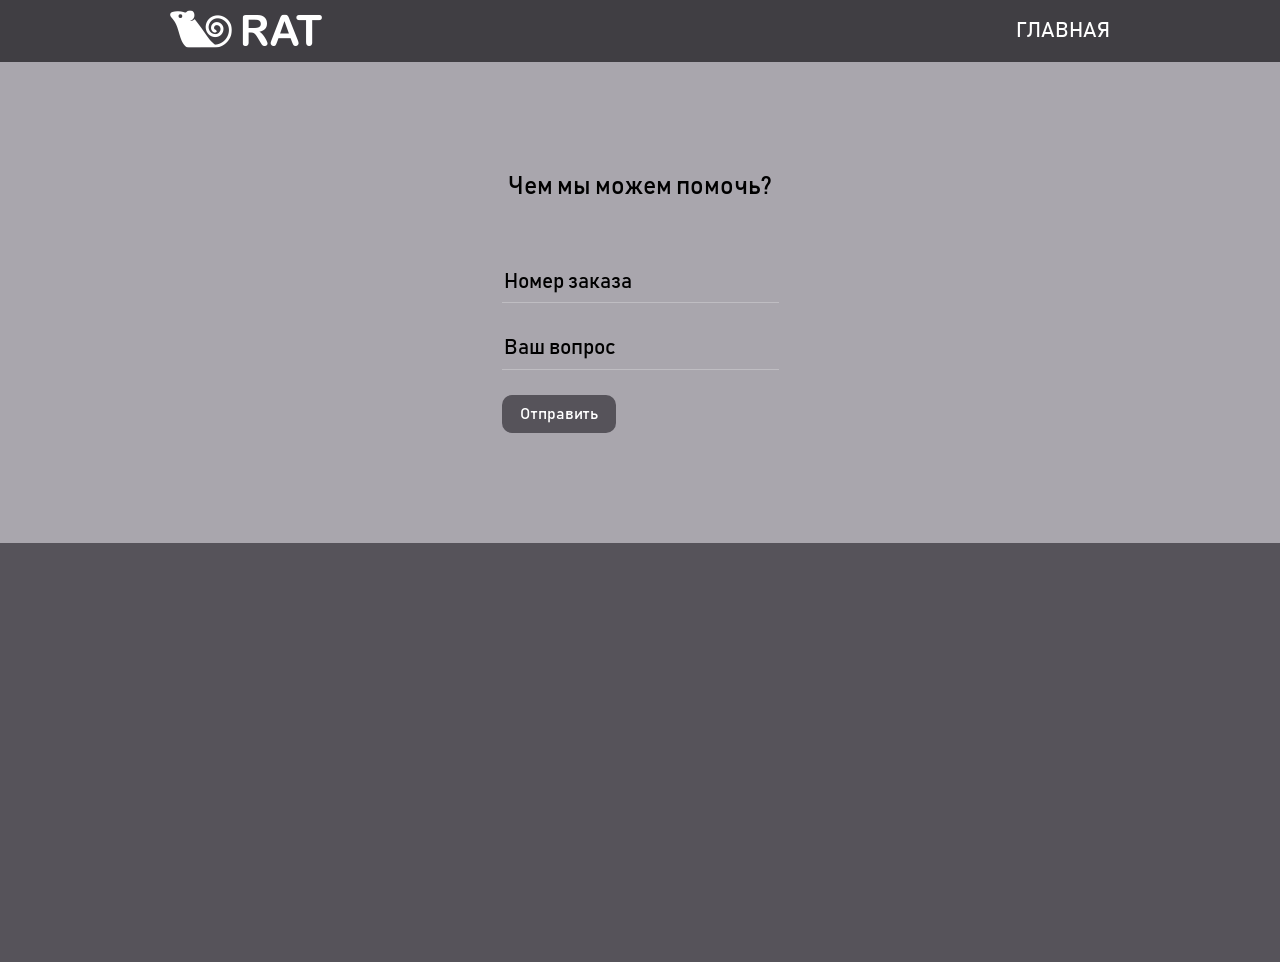
<file: question.html>
<!DOCTYPE html>
<html lang="en">
<head>
    <meta charset="UTF-8">
    <meta name="viewport" content="width=device-width, initial-scale=1.0">
    <link rel="stylesheet" href="css/service.css">
    <title>Вопрос</title>
</head>
<body>
    <header class="header">
        <div class="header__bottom">
            <div class="header__inner">
                <a class="header__logo" href="index.html">
                    <img src="images/logo.png" alt="">
                </a>
                <nav class="nav">
                    <a class="nav__link" href="index.html">ГЛАВНАЯ</a>
                </nav>
            </div>
        </div>
    </header>

    <div class="page">

        <div class="request-form">
            <div class="container">
                <div class="request-form__content">
                    <div class="request-form__top">
                        <h1 class="request-form__title">Чем мы можем помочь?</h1>
                    </div>

                    <div class="request-form__bottom">
                        <form class="form">
                            <div class="form__group">
                                <input class="input" type="tel" placeholder="Номер заказа" />
                            </div>
                            <div class="form__group">
                                <input class="input" type="email" placeholder="Ваш вопрос" />
                            </div>
                            <button type="reset" class="btn  btn--yellow  btn--sm">Отправить</button>
                        </form>
                    </div>
                </div>
            </div>
        </div>
        
    <script src="js/app.js"></script>

</body>
</html>
</file>
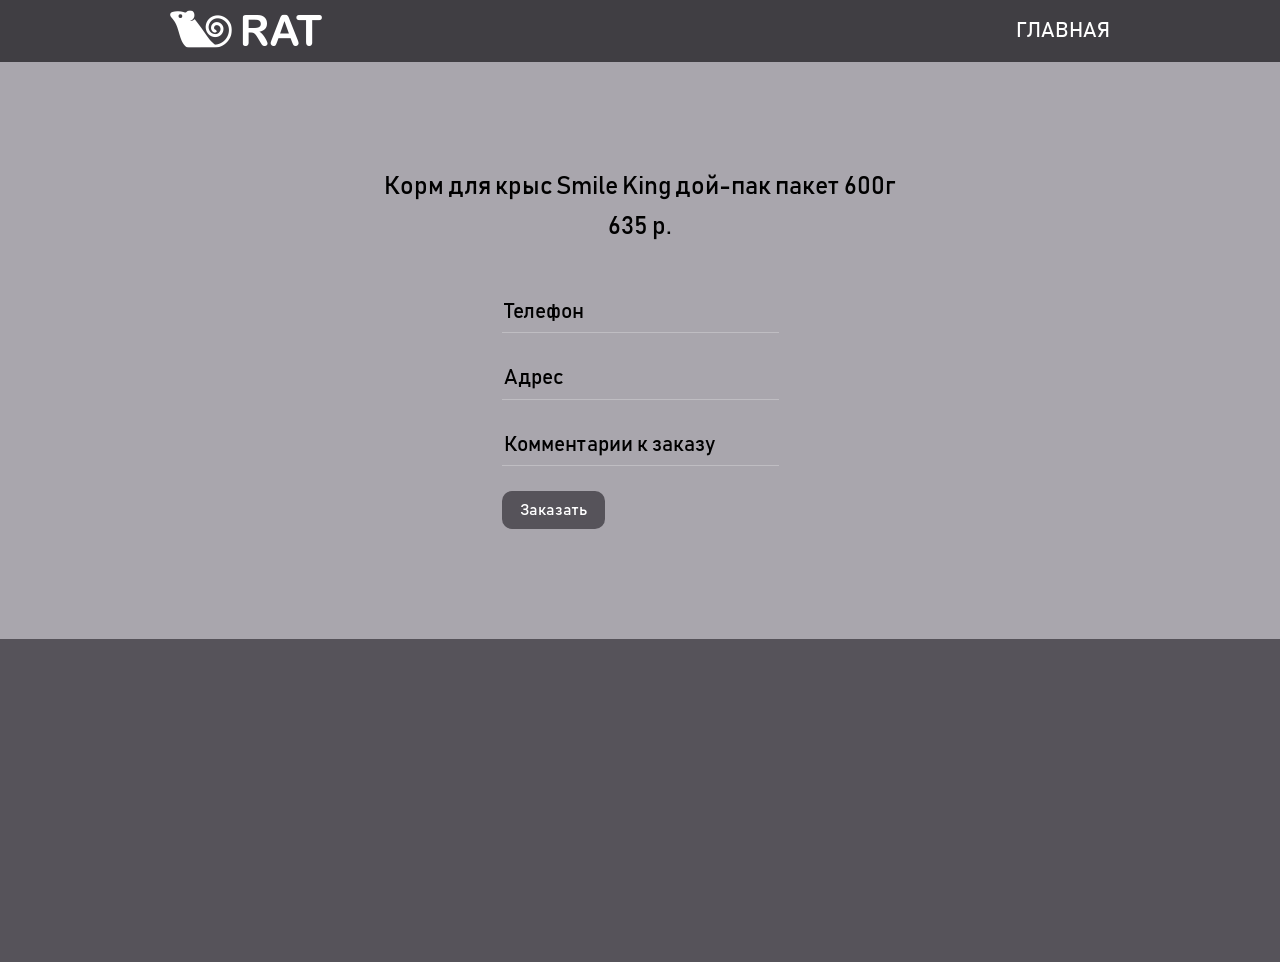
<file: service-1.html>
<!DOCTYPE html>
<html lang="en">
<head>
    <meta charset="UTF-8">
    <meta name="viewport" content="width=device-width, initial-scale=1.0">
    <link rel="stylesheet" href="css/service.css">
    <title>Корм для крыс</title>
</head>
<body>
    <header class="header">
        <div class="header__bottom">
            <div class="header__inner">
                <a class="header__logo" href="index.html">
                    <img src="images/logo.png" alt="">
                </a>
                <nav class="nav">
                    <a class="nav__link" href="index.html">ГЛАВНАЯ</a>
                </nav>
            </div>
        </div>
    </header>

    <div class="page">

        <div class="request-form">
            <div class="container">
                <div class="request-form__content">
                    <div class="request-form__top">
                        <h1 class="request-form__title">Корм для крыс Smile King дой-пак пакет 600г</h1>
                        <h2 class="request-form__subtitle">635 р.</h2>
                    </div>

                    <div class="request-form__bottom">
                        <form class="form">
                            <div class="form__group">
                                <input class="input" type="tel" placeholder="Телефон" />
                            </div>
                            <div class="form__group">
                                <input class="input" type="email" placeholder="Адрес" />
                            </div>
                            <div class="form__group">
                                <input class="input" type="text" placeholder="Комментарии к заказу" />
                            </div>
                            <button type="reset" class="btn  btn--yellow  btn--sm">Заказать</button>
                        </form>
                    </div>
                </div>
            </div>
        </div>
        
    <script src="js/app.js"></script>

</body>
</html>
</file>
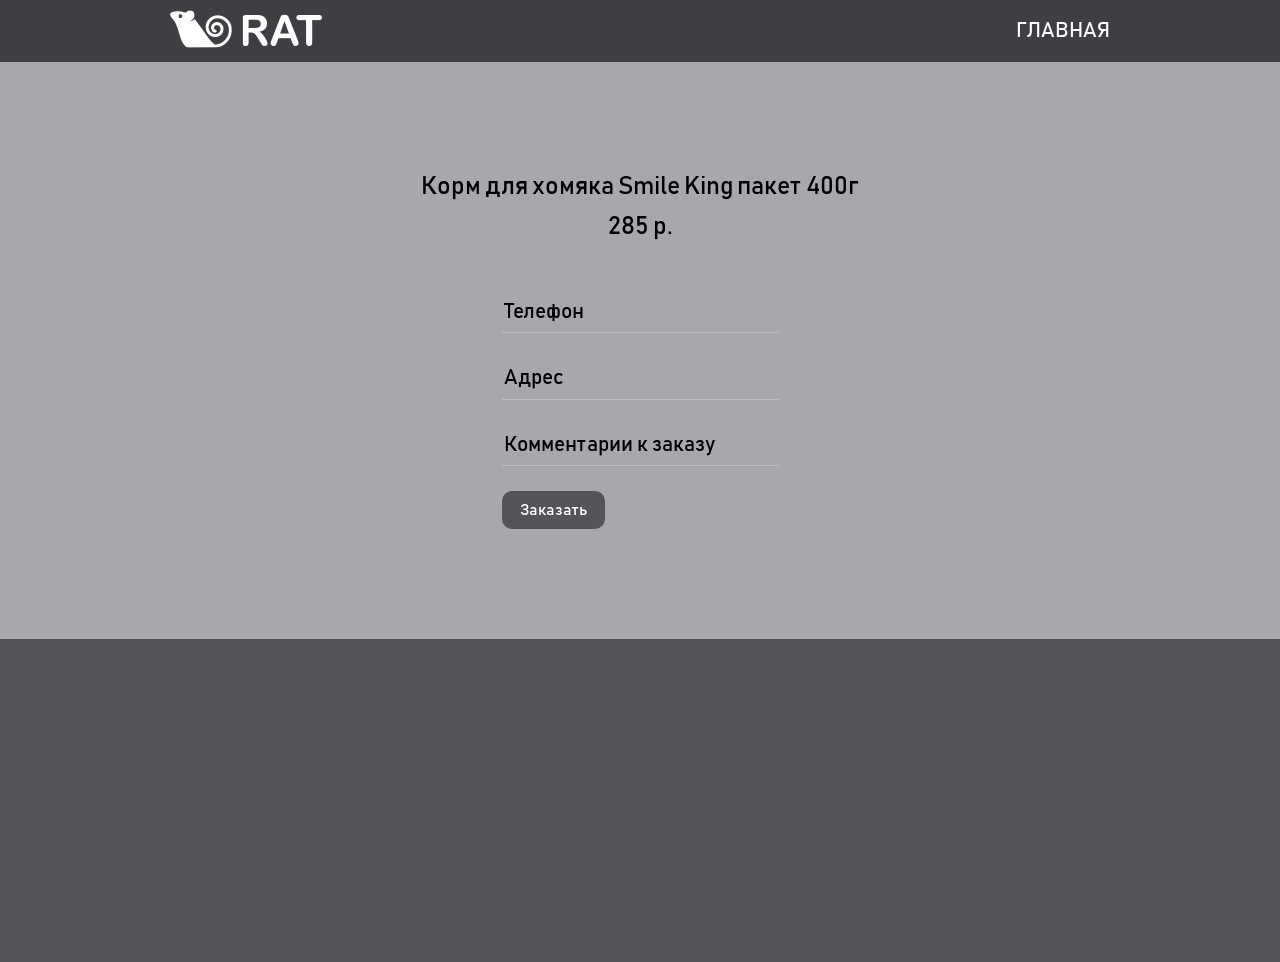
<file: service-2.html>
<!DOCTYPE html>
<html lang="en">
<head>
    <meta charset="UTF-8">
    <meta name="viewport" content="width=device-width, initial-scale=1.0">
    <link rel="stylesheet" href="css/service.css">
    <title>Корм для хомяка</title>
</head>
<body>
    <header class="header">
        <div class="header__bottom">
            <div class="header__inner">
                <a class="header__logo" href="index.html">
                    <img src="images/logo.png" alt="">
                </a>
                <nav class="nav">
                    <a class="nav__link" href="index.html">ГЛАВНАЯ</a>
                </nav>
            </div>
        </div>
    </header>

    <div class="page">

        <div class="request-form">
            <div class="container">
                <div class="request-form__content">
                    <div class="request-form__top">
                        <h1 class="request-form__title">Корм для хомяка Smile King пакет 400г</h1>
                        <h2 class="request-form__subtitle">285 р.</h2>
                    </div>

                    <div class="request-form__bottom">
                        <form class="form">
                            <div class="form__group">
                                <input class="input" type="tel" placeholder="Телефон" />
                            </div>
                            <div class="form__group">
                                <input class="input" type="email" placeholder="Адрес" />
                            </div>
                            <div class="form__group">
                                <input class="input" type="text" placeholder="Комментарии к заказу" />
                            </div>
                            <button type="reset" class="btn  btn--yellow  btn--sm">Заказать</button>
                        </form>
                    </div>
                </div>
            </div>
        </div>
        
    <script src="js/app.js"></script>

</body>
</html>
</file>
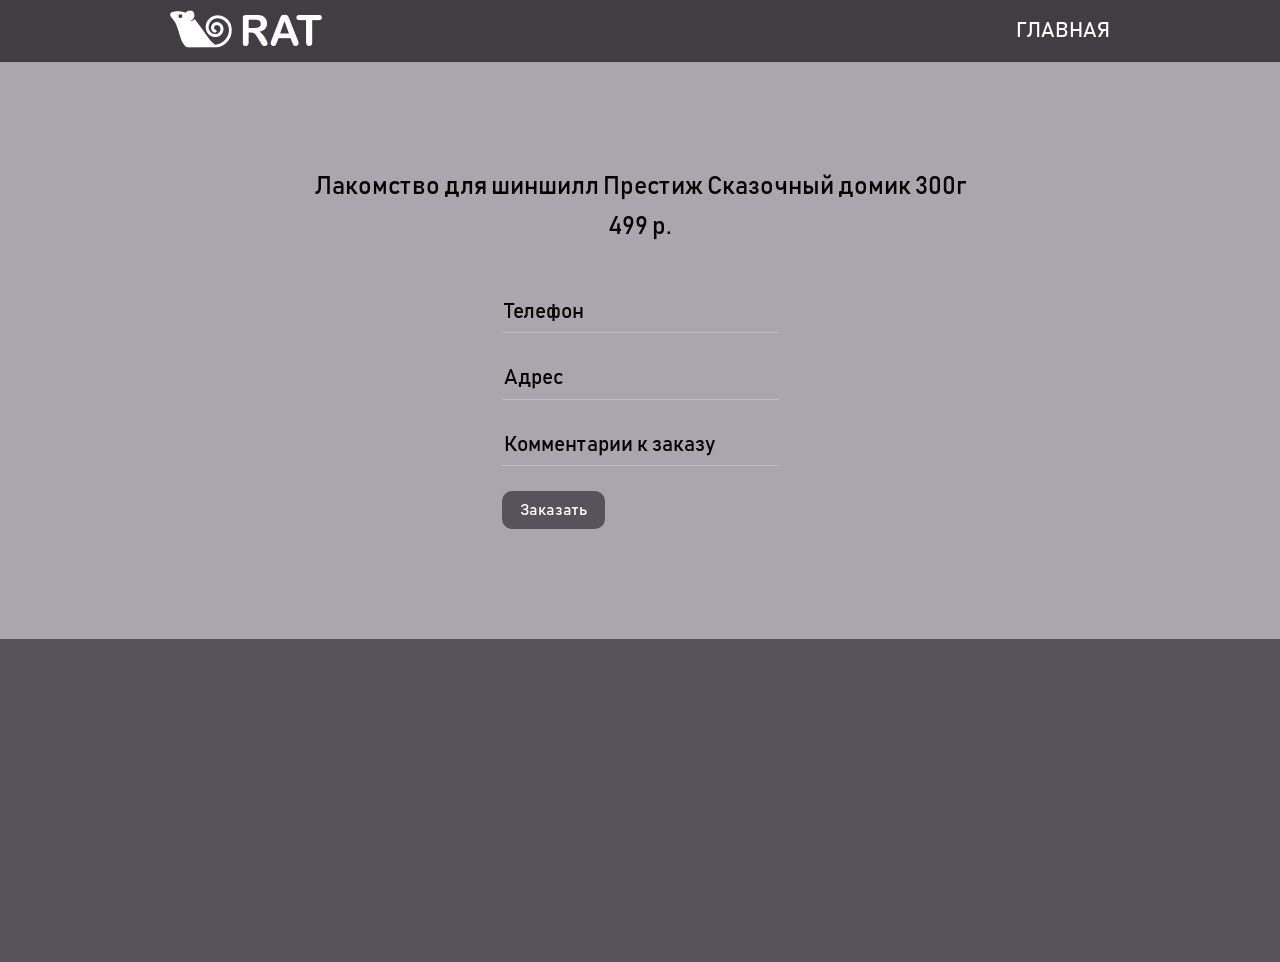
<file: service-3.html>
<!DOCTYPE html>
<html lang="en">
<head>
    <meta charset="UTF-8">
    <meta name="viewport" content="width=device-width, initial-scale=1.0">
    <link rel="stylesheet" href="css/service.css">
    <title>Лакомство для шиншилл</title>
</head>
<body>
    <header class="header">
        <div class="header__bottom">
            <div class="header__inner">
                <a class="header__logo" href="index.html">
                    <img src="images/logo.png" alt="">
                </a>
                <nav class="nav">
                    <a class="nav__link" href="index.html">ГЛАВНАЯ</a>
                </nav>
            </div>
        </div>
    </header>

    <div class="page">

        <div class="request-form">
            <div class="container">
                <div class="request-form__content">
                    <div class="request-form__top">
                        <h1 class="request-form__title">Лакомство для шиншилл Престиж Сказочный домик 300г</h1>
                        <h2 class="request-form__subtitle">499 р.</h2>
                    </div>

                    <div class="request-form__bottom">
                        <form class="form">
                            <div class="form__group">
                                <input class="input" type="tel" placeholder="Телефон" />
                            </div>
                            <div class="form__group">
                                <input class="input" type="email" placeholder="Адрес" />
                            </div>
                            <div class="form__group">
                                <input class="input" type="text" placeholder="Комментарии к заказу" />
                            </div>
                            <button type="reset" class="btn  btn--yellow  btn--sm">Заказать</button>
                        </form>
                    </div>
                </div>
            </div>
        </div>
        
    <script src="js/app.js"></script>

</body>
</html>
</file>
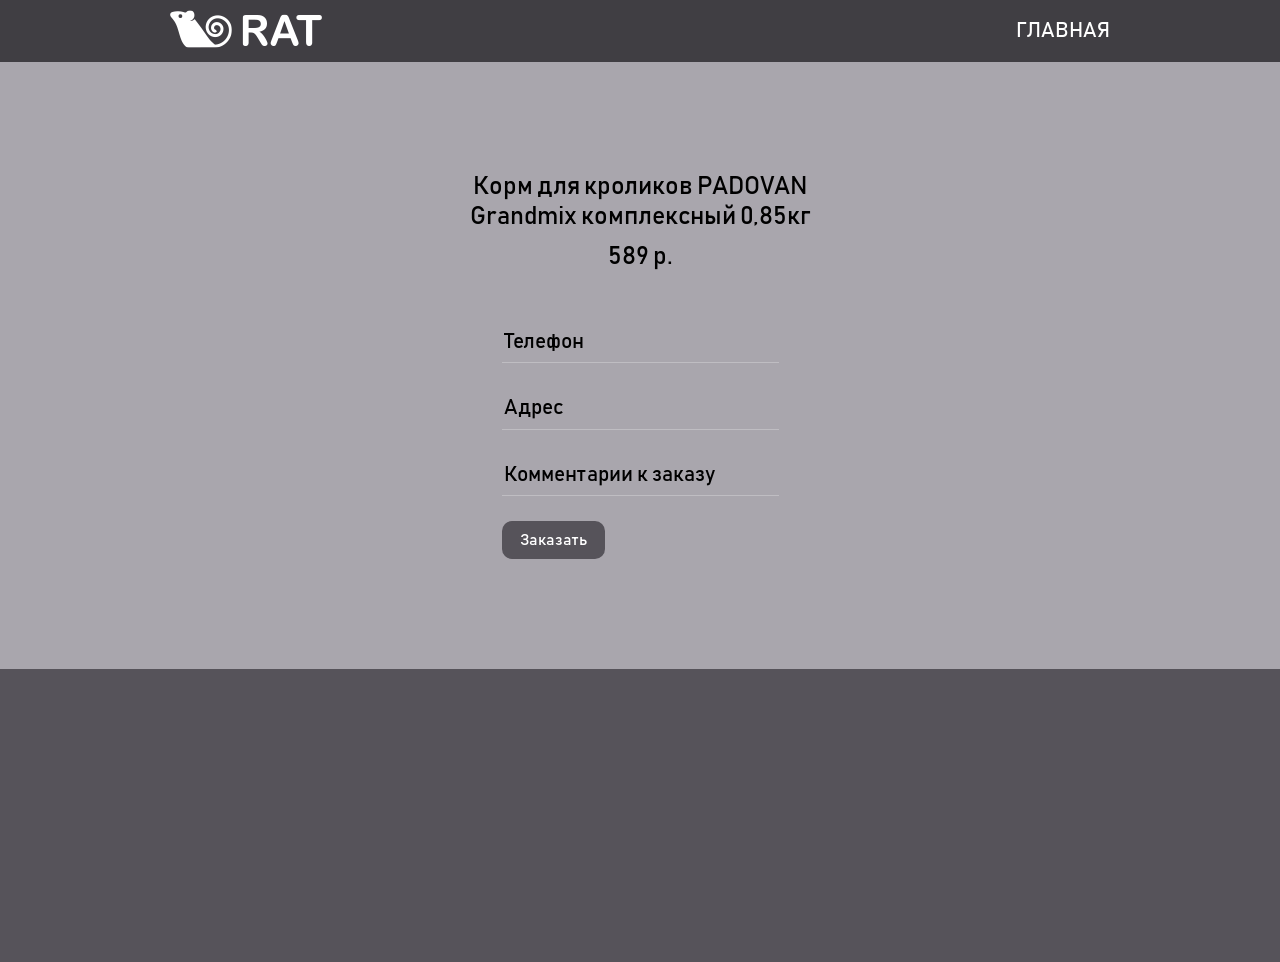
<file: service-4.html>
<!DOCTYPE html>
<html lang="en">
<head>
    <meta charset="UTF-8">
    <meta name="viewport" content="width=device-width, initial-scale=1.0">
    <link rel="stylesheet" href="css/service.css">
    <title>Корм для кроликов</title>
</head>
<body>
    <header class="header">
        <div class="header__bottom">
            <div class="header__inner">
                <a class="header__logo" href="index.html">
                    <img src="images/logo.png" alt="">
                </a>
                <nav class="nav">
                    <a class="nav__link" href="index.html">ГЛАВНАЯ</a>
                </nav>
            </div>
        </div>
    </header>

    <div class="page">

        <div class="request-form">
            <div class="container">
                <div class="request-form__content">
                    <div class="request-form__top">
                        <h1 class="request-form__title">Корм для кроликов PADOVAN<br>Grandmix комплексный 0,85кг</h1>
                        <h2 class="request-form__subtitle">589 р.</h2>
                    </div>

                    <div class="request-form__bottom">
                        <form class="form">
                            <div class="form__group">
                                <input class="input" type="tel" placeholder="Телефон" />
                            </div>
                            <div class="form__group">
                                <input class="input" type="email" placeholder="Адрес" />
                            </div>
                            <div class="form__group">
                                <input class="input" type="text" placeholder="Комментарии к заказу" />
                            </div>
                            <button type="reset" class="btn  btn--yellow  btn--sm">Заказать</button>
                        </form>
                    </div>
                </div>
            </div>
        </div>
        
    <script src="js/app.js"></script>

</body>
</html>
</file>
<file: css/service.css>
body {
  margin: 0;
  background-color: #56535aff;
}
body.no-scroll {
  overflow: hidden;
}

*,
*::before,
*::after {
  box-sizing: border-box;
}

h1, h2, h3, h4, h5, h6 {
  margin: 0;
}

ul {
  list-style: none;
  margin: 0;
  padding: 0;
}

@font-face {
  font-family: "Bahnschrift";
  src: url("../fonts/Bahnschrift.ttf");
}
@font-face {
  font-family: "VeraCrouz";
  src: url("../fonts/VeraCrouz.ttf");
}
@font-face {
  font-family: "SegoeUI";
  src: url("../fonts/SegoeUI.ttf");
}
.page {
  display: flex;
  flex-direction: column;
  min-height: 100vh;
  overflow: hidden;
}

.container {
  width: 100%;
  max-width: 1165px;
  margin: 0 auto;
  padding: 0 15px;
}

.btn {
  padding: 10px 40px;
  font-family: "Bahnschrift";
  font-weight: 400;
  font-size: 21px;
  color: #f6d645;
  line-height: 18px;
  background-color: #000;
  border: 0;
  border-radius: 10px;
  cursor: pointer;
  text-decoration: none;
}
.btn--arrow-left {
  background: url("../images/arrow-left.png") left no-repeat;
}
.btn--arrow-right {
  background: url("../images/arrow-right.png") right no-repeat;
}
.btn--lg {
  line-height: 30px;
}
.btn--sm {
  padding-left: 18px;
  padding-right: 18px;
  align-self: flex-end;
  font-size: 16px;
}
.btn--yellow {
  background-color: #56535a;
  color: #ffffffff;
}
.btn--dark-yellow {
  background-color: #f6d645;
  color: #000;
}
.btn:focus {
  outline: 0;
}

.section--projects {
  padding-top: 115px;
}
.section--who-we-are {
  padding: 115px 0 95px;
}
.section--properties {
  padding: 125px 0 145px;
 background-color: #a9a6ad;
}
.section--services {
  padding: 75px 0 105px;
}
.section--voices {
  padding: 110px 0 215px;
}

.section__title {
  margin-bottom: 45px;
  font-family: "Segoe UI";
  font-weight: 400;
  font-size: 40px;
  color: #ffffffff;
  line-height: 18px;
}
.section__title--services {
  margin-bottom: 55px;
  color: #000;
}
.section__title--voices {
  margin-bottom: 60px;
}

.arrows {
  display: flex;
  justify-content: space-between;
  align-items: center;
}

.header__top {
  padding: 15px 0;
  background-color: #f6d645;
}

.header__inner {
  display: flex;
  justify-content: space-between;
  align-items: center;
  width: 100%;
  max-width: 940px;
  margin: 0 auto;
}

.header__phone {
  font-family: "Bahnschrift";
  font-weight: 400;
  font-size: 21px;
  color: #000;
  line-height: 18px;
}

.header__phone a {
  color: inherit;
  text-decoration: none;
}
.header__phone a:hover {
  text-decoration: underline;
}

.header__bottom {
  padding: 10px 0;
  background-color: #403e43ff
}

.nav__link {
  margin-left: 40px;
  font-family: "Bahnschrift";
  font-weight: 400;
  font-size: 21px;
  color: #ffffffff;
  line-height: 38.45px;
  text-decoration: none;
}
.nav__link:first-child {
  margin-left: 0;
}
.nav__link:hover {
  text-decoration: underline;
}

.intro {
  display: flex;
  flex-direction: column;
  justify-content: center;
  width: 100%;
  height: 755px;
  background: url("../images/intro.jpg") center no-repeat;
  background-size: cover;
}

.intro__inner {
  width: 100%;
  max-width: 710px;
  margin: 0 auto;
  text-align: center;
}

.intro__title {
  margin-bottom: 35px;
}

.intro__subtitle {
  margin-bottom: 45px;
  font-family: "Bahnschrift";
  font-weight: 400;
  font-size: 36px;
  color: #ffffffff;
  line-height: 40px;
}

.projects {
  display: flex;
  justify-content: space-between;
  align-items: center;
  margin-bottom: 45px;
}

.projects__item {
  width: 30%;
  box-shadow: 7px 7px 7px #da9846;
  cursor: pointer;
}
.projects__item img {
  display: block;
  width: 100%;
  height: 100%;
  object-fit: cover;
}

.who-we-are {
  padding-right: 35px;
}

.who-we-are__info {
  font-family: "Bahnschrift";
  font-weight: 400;
  font-size: 23px;
  color: #ffffffff;
  line-height: 22px;
}
.who-we-are__info a {
  color: inherit;
  text-decoration: none;
}
.who-we-are__info a:hover {
  text-decoration: underline;
}

.subscribe {
  padding: 45px 0 40px;
  background-color: #f6d645;
}

.subscribe__inner {
  display: flex;
  justify-content: space-between;
  align-items: center;
}

.subscribe__left {
  font-family: "Bahnschrift";
  font-weight: 400;
  font-size: 18px;
  color: #000;
  line-height: 30px;
}
.subscribe__left a {
  color: inherit;
  text-decoration: none;
}
.subscribe__left a:hover {
  text-decoration: underline;
}

.properties {
  padding-left: 20px;
  font-family: "SegoeUI";
  font-weight: 400;
  font-size: 20px;
  color: #ffffffff;
  line-height: 30px;
}

.services {
  display: flex;
  justify-content: space-between;
  align-items: center;
}

.services__item {
  display: flex;
  flex-direction: column;
  justify-content: center;
  width: 23%;
  height: 370px;
  position: relative;
  background-color: #e0d5d8;
}

.services__polygon {
  position: absolute;
  top: 0;
  left: 0;
  z-index: 1;
}

.services__logo {
  margin: 0 auto 55px;
  position: relative;
  z-index: 2;
}
.services__logo--mb {
  margin-bottom: 90px;
}

.services__item-footer {
  display: flex;
  flex-direction: column;
  justify-content: center;
  width: 100%;
  padding: 10px 15px;
  position: absolute;
  bottom: 0;
  left: 0;
  z-index: 1;
}

.services__title {
  margin-bottom: 10px;
  font-family: "Bahnschrift";
  font-weight: 400;
  font-size: 16px;
  color: #000;
  line-height: 18px;
}

.services__price {
  margin-bottom: 5px;
  font-family: "Bahnschrift";
  font-weight: 400;
  font-size: 20px;
  color: #000;
  line-height: 18px;
}

.voices {
  position: relative;
}

.voices__item {
  min-height: 165px;
}

.voices__content {
  display: flex;
  align-items: center;
  margin-bottom: 15px;
}

.voices__photo {
  margin-right: 15px;
}

.voices__info {
  font-family: "Bahnschrift";
  font-weight: 400;
  font-size: 16px;
  color: #fff343;
  line-height: 20px;
}

.voices__name {
  font-family: "VeraCrouz";
  font-weight: 400;
  font-size: 55px;
  color: #fff343;
  line-height: 38.92px;
}

.footer {
  padding: 60px 0;
  background-color: #f6d645;
}

.footer__contacts {
  display: flex;
  justify-content: space-between;
  align-items: center;
  margin-bottom: 50px;
}

.footer__contacts-item {
  display: flex;
  align-items: center;
}

.footer__contacts-logo {
  margin-right: 20px;
}

.footer__contacts-data {
  display: flex;
  flex-direction: column;
}

.footer__contacts-anchor {
  font-family: "Bahnschrift";
  font-weight: 400;
  font-size: 25px;
  color: #000;
  line-height: 30px;
  text-decoration: none;
}
.footer__contacts-anchor:hover {
  text-decoration: underline;
}

.footer__info {
  padding: 0 5px;
  font-family: "Bahnschrift";
  font-weight: 400;
  font-size: 25px;
  color: #000;
  line-height: 30px;
  text-align: center;
}
.footer__info--mb {
  margin-bottom: 40px;
}

.slick-arrow {
  padding: 10px 40px;
  font-family: "Bahnschrift";
  font-weight: 400;
  font-size: 21px;
  color: #f6d645;
  line-height: 18px;
  background-color: #000;
  border: 0;
  border-radius: 10px;
  cursor: pointer;
  text-decoration: none;
  position: absolute;
  bottom: -70px;
  z-index: 1;
}
.slick-arrow:focus {
  outline: 0;
}

.slick-prev {
  left: 0;
  background: url("../images/arrow-left.png") left no-repeat;
}

.slick-next {
  right: 0;
  background: url("../images/arrow-right.png") right no-repeat;
}

#html5lightbox-watermark {
  visibility: hidden;
}

.modal {
  display: none;
  padding: 30px 15px;
  overflow-y: auto;
  background-color: rgba(0, 0, 0, 0.9);
  position: fixed;
  width: 100%;
  height: 100%;
  top: 0;
  left: 0;
  z-index: 2000;
}
.modal.show {
  display: block;
}

.modal__inner {
  display: flex;
  justify-content: center;
  align-items: center;
  min-height: 100%;
}

.modal__content {
  width: 100%;
  max-width: 400px;
  padding: 25px;
  position: relative;
  text-align: center;
  background-color: #fff;
  opacity: 0;
  transform: scale(0.5);
  transition: opacity 0.2s ease-out, transform 0.2s ease-out;
}

.modal__close {
  padding: 0;
  background: none;
  border: 0;
  cursor: pointer;
  position: absolute;
  width: 20px;
  height: 20px;
  top: -20px;
  right: -30px;
  z-index: 1;
  transition: transform 0.2s linear;
}
.modal__close img {
  display: block;
}
.modal__close:focus {
  outline: 0;
}

.modal__info {
  font-family: "Bahnschrift";
  font-weight: 400;
  font-size: 25px;
  color: #000;
  line-height: 30px;
}

.request-form {
  padding: 110px 0;
  background-color: #a9a6adff;
  background-size: cover;
}

.not-found-form {
  padding: 110px 0;
  background-size: cover;
}

.request-form__content {
  display: flex;
  flex-direction: column;
  justify-content: center;
  align-items: center;
}

.request-form__top {
  margin-bottom: 50px;
  text-align: center;
}

.request-form__title {
  margin-bottom: 10px;
}

.request-form__title,
.request-form__subtitle {
  font-family: "Bahnschrift";
  font-weight: 400;
  font-size: 25px;
  color: #000000ff;
  line-height: 30px;
}

.form__group {
  margin-bottom: 25px;
}

.input {
  display: block;
  width: 100%;
  font-family: "Bahnschrift";
  font-weight: 400;
  font-size: 21px;
  color: #000000ff;
  line-height: 38.45px;
  background: none;
  border: 0;
  border-bottom: 1px solid rgba(255, 255, 255, 0.25);
  transition: border-bottom-color 0.2s linear;
}
.input:focus {
  outline: 0;
  border-bottom: 1px solid #000000ff;
}
.input::placeholder {
  color: #000000ff;
}

/* Slider */
.slick-slider
{
    position: relative;

    display: block;
    box-sizing: border-box;

    -webkit-user-select: none;
       -moz-user-select: none;
        -ms-user-select: none;
            user-select: none;

    -webkit-touch-callout: none;
    -khtml-user-select: none;
    -ms-touch-action: pan-y;
        touch-action: pan-y;
    -webkit-tap-highlight-color: transparent;
}

.slick-list
{
    position: relative;

    display: block;
    overflow: hidden;

    margin: 0;
    padding: 0;
}
.slick-list:focus
{
    outline: none;
}
.slick-list.dragging
{
    cursor: pointer;
    cursor: hand;
}

.slick-slider .slick-track,
.slick-slider .slick-list
{
    -webkit-transform: translate3d(0, 0, 0);
       -moz-transform: translate3d(0, 0, 0);
        -ms-transform: translate3d(0, 0, 0);
         -o-transform: translate3d(0, 0, 0);
            transform: translate3d(0, 0, 0);
}

.slick-track
{
    position: relative;
    top: 0;
    left: 0;

    display: block;
    margin-left: auto;
    margin-right: auto;
}
.slick-track:before,
.slick-track:after
{
    display: table;

    content: '';
}
.slick-track:after
{
    clear: both;
}
.slick-loading .slick-track
{
    visibility: hidden;
}

.slick-slide
{
    display: none;
    float: left;

    height: 100%;
    min-height: 1px;
}
[dir='rtl'] .slick-slide
{
    float: right;
}
.slick-slide img
{
    display: block;
}
.slick-slide.slick-loading img
{
    display: none;
}
.slick-slide.dragging img
{
    pointer-events: none;
}
.slick-initialized .slick-slide
{
    display: block;
}
.slick-loading .slick-slide
{
    visibility: hidden;
}
.slick-vertical .slick-slide
{
    display: block;

    height: auto;

    border: 1px solid transparent;
}
.slick-arrow.slick-hidden {
    display: none;
}

.buttonup {
width:88px; 
height: 130px;
position:fixed;
bottom:20px;
right:50px;
}

.button-support {
	display: flex;
	justify-content: center;
	align-items: center;
	font-family: "Bahnschrift";
  font-weight: 400;
  font-size: 21px;
  color: #f6d645;
  line-height: 18px;
  background-color: #000;
  border: 0;
  border-radius: 10px;
  cursor: pointer;
  text-decoration: none;
   background-color: #fff343;
  color: #000;
  line-height: 30px;
  
  width:150px; 
  height:40px;
  position:fixed;
  bottom:20px;
  right:50px;
}

.flex-con {
	display: flex;
	height: 100%;
	align-items: center;
	justify-content: space-between;
	flex-wrap: wrap;
}
	
.card-g {
	margin-top: 30px;
	height: 300px;

	border-radius: 25px;
	width: 30%;
	margin-bottom: 30px;
	color: #000;
}

.card-g p {
	font-size: 28px;
	color: #fff;
}

.card-img {
	display: flex;
	flex: 1 1 auto;
	align-items: center;
}

.flex-column {
	display: flex;
	flex-direction: column;
	flex: 0 1 auto;
}
</file>
